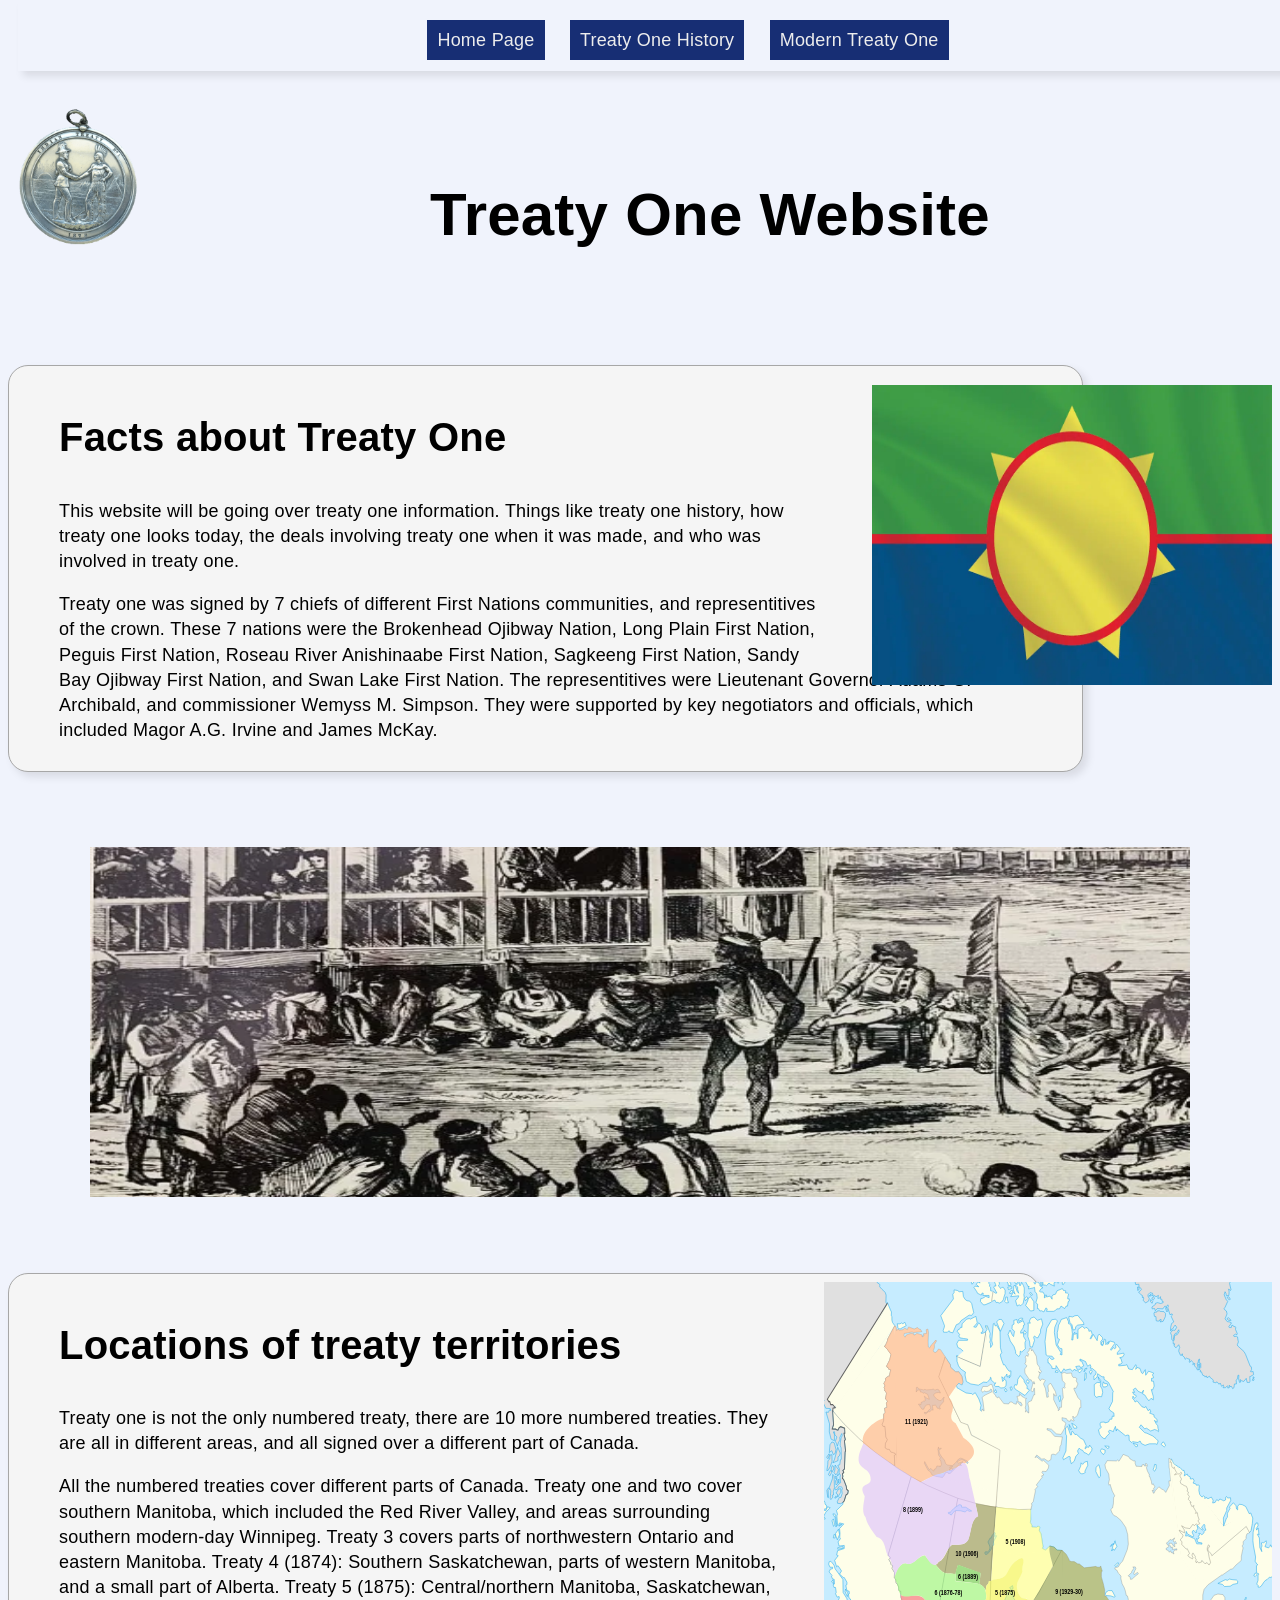
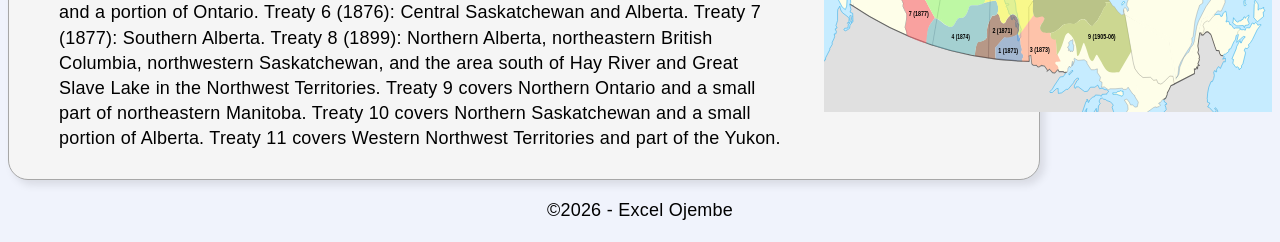
<file: index.html>
<!-- 
  Name: Excel Ojembe
  Course: Web Development II
  Teacher: Mr. Hardman
  School: Pembina Trails Collegiate
  Date Last Modified: May 14th 2026
-->
<!doctype html>
<html lang="en">
  <head>
    <meta charset="UTF-8" />
    <meta name="viewport" content="width=device-width, initial-scale=1.0" />
    <title>Treaty One Website | Home Page</title>
    <!-- 
      This is a link tag that connects this html page with the 
      corresponding css page to style all the tags that are styled
      in the css page.
    -->
    <link rel="stylesheet" href="stylesheets/css-pages-style.css" />
  </head>
  <body>
    <header>
      <nav>
        <ul>
          <li><a href="index.html">Home Page</a></li>
          <li><a href="treaty-one-history.html">Treaty One History</a></li>
          <li><a href="modern-treaty-one.html">Modern Treaty One</a></li>
        </ul>
      </nav>

      <img
        src="images/treaty one medal.png"
        alt="Logo of Treaty One medal picture"
        id="logo" />
      <!-- 
        This is a heading with the class of title. A class is an
        identification that is similar, to the ID tag, but is able
        to be put onto multiple tags, allowing you to style many
        tags with the same styling. It can be represented in css
        stylesheets by putting a period symbol, then the name of
        the class.
      -->
      <h1 class="title">Treaty One Website</h1>
    </header>
    <main>
      <section>
        <img
          id="treaty-one-flag"
          src="images/treaty one flag.webp"
          alt="Treaty One flag"
          width="400px"
          height="300px" />

        <div id="where-it-was-signed">
          <h2>Facts about Treaty One</h2>

          <p>
            This website will be going over treaty one information. Things like
            treaty one history, how treaty one looks today, the deals involving
            treaty one when it was made, and who was involved in treaty one.
          </p>

          <!-- 
            This is a div. A div is a tag that puts a section of text in it. This
            allows that section of text to be coded seperately from other sections
            of text in the website. This is useful for adding seperation and style
            to your website.
          -->

          <p>
            Treaty one was signed by 7 chiefs of different First Nations
            communities, and representitives of the crown. These 7 nations were
            the Brokenhead Ojibway Nation, Long Plain First Nation, Peguis First
            Nation, Roseau River Anishinaabe First Nation, Sagkeeng First
            Nation, Sandy Bay Ojibway First Nation, and Swan Lake First Nation.
            The representitives were Lieutenant Governor Adams G. Archibald, and
            commissioner Wemyss M. Simpson. They were supported by key
            negotiators and officials, which included Magor A.G. Irvine and
            James McKay.
          </p>
        </div>
      </section>
      <br />
      <section>
        <img
          id="website-banner"
          src="images/treaty one signing depiction.webp"
          alt="Large image of the depiction of the Treaty One signing"
          width="1100px"
          height="350px" />

        <br />

        <img
          id="treaty-territories"
          src="images/treaty map.svg"
          alt="Location of all the Treaty territories"
          width="448px"
          height="430px" />

        <div id="locations-of-treaties">
          <h2>Locations of treaty territories</h2>

          <p>
            Treaty one is not the only numbered treaty, there are 10 more
            numbered treaties. They are all in different areas, and all signed
            over a different part of Canada.
          </p>

          <p>
            All the numbered treaties cover different parts of Canada. Treaty
            one and two cover southern Manitoba, which included the Red River
            Valley, and areas surrounding southern modern-day Winnipeg. Treaty 3
            covers parts of northwestern Ontario and eastern Manitoba. Treaty 4
            (1874): Southern Saskatchewan, parts of western Manitoba, and a
            small part of Alberta. Treaty 5 (1875): Central/northern Manitoba,
            Saskatchewan, and a portion of Ontario. Treaty 6 (1876): Central
            Saskatchewan and Alberta. Treaty 7 (1877): Southern Alberta. Treaty
            8 (1899): Northern Alberta, northeastern British Columbia,
            northwestern Saskatchewan, and the area south of Hay River and Great
            Slave Lake in the Northwest Territories. Treaty 9 covers Northern
            Ontario and a small part of northeastern Manitoba. Treaty 10 covers
            Northern Saskatchewan and a small portion of Alberta. Treaty 11
            covers Western Northwest Territories and part of the Yukon.
          </p>
        </div>
      </section>
    </main>
    <footer>
      <!-- 
        This is a paragraph tag with a span around the text. A span is like a div, 
        but it only applies any styling done to it on either a sentence, or one word.
        This allows you to underline or bolden one word out of a sentence to symbolize
        the importance of the word.
      -->
      <p>&#169;2026 - Excel Ojembe</p>
    </footer>
  </body>
</html>
</file>
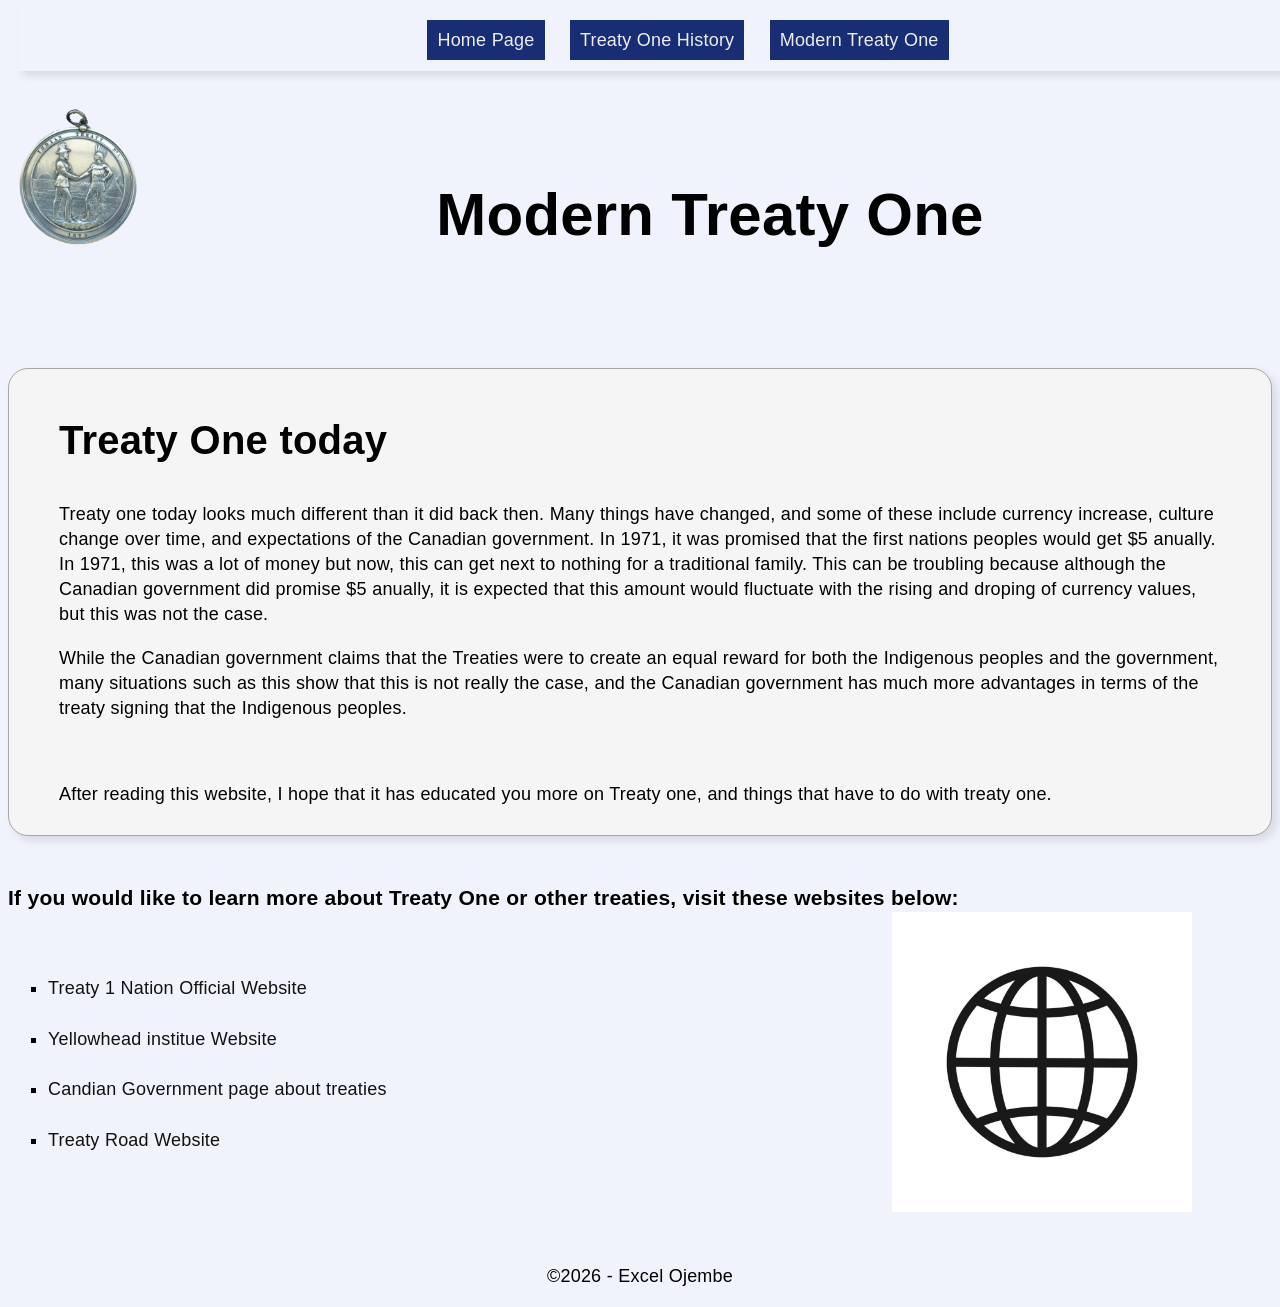
<file: modern-treaty-one.html>
<!-- 
  Name: Excel Ojembe
  Course: Web Development II
  Teacher: Mr. Hardman
  School: Pembina Trails Collegiate
  Date Last Modified: May 14th 2026
-->
<!doctype html>
<html lang="en">
  <head>
    <meta charset="UTF-8" />
    <meta name="viewport" content="width=device-width, initial-scale=1.0" />
    <title>Treaty One Website | Modern Treaty One</title>
    <link rel="stylesheet" href="stylesheets/css-pages-style.css" />
  </head>
  <body>
    <header>
      <nav>
        <ul>
          <li><a href="index.html">Home Page</a></li>
          <li><a href="treaty-one-history.html">Treaty One History</a></li>
          <li><a href="modern-treaty-one.html">Modern Treaty One</a></li>
        </ul>
      </nav>

      <img
        src="images/treaty one medal.png"
        alt="Logo of Treaty One medal picture"
        id="logo" />

      <h1 class="title">Modern Treaty One</h1>
    </header>
    <main>
      <section>
        <div id="treaty-one-today">
          <h2>Treaty One today</h2>
          <p>
            Treaty one today looks much different than it did back then. Many
            things have changed, and some of these include currency increase,
            culture change over time, and expectations of the Canadian
            government. In 1971, it was promised that the first nations peoples
            would get $5 anually. In 1971, this was a lot of money but now, this
            can get next to nothing for a traditional family. This can be
            troubling because although the Canadian government did promise $5
            anually, it is expected that this amount would fluctuate with the
            rising and droping of currency values, but this was not the case.
          </p>
          <p>
            While the Canadian government claims that the Treaties were to
            create an equal reward for both the Indigenous peoples and the
            government, many situations such as this show that this is not
            really the case, and the Canadian government has much more
            advantages in terms of the treaty signing that the Indigenous
            peoples.
          </p>
          <br />
          <p>
            After reading this website, I hope that it has educated you more on
            Treaty one, and things that have to do with treaty one.
          </p>
        </div>
      </section>
      <br />
      <img
        src="images/internet website.jpg"
        width="300"
        height="300"
        alt="Internet symbol"
        id="web-sign" />

      <h3>
        If you would like to learn more about Treaty One or other treaties,
        visit these websites below:
      </h3>
      <br />
      <ul type="square">
        <li>
          <a class="more-info" href="https://treaty1.ca/" target="_blank"
            >Treaty 1 Nation Official Website</a
          >
        </li>
        <br />
        <li>
          <a
            href="https://treatymap.yellowheadinstitute.org/"
            target="_blank"
            class="more-info"
            >Yellowhead institue Website</a
          >
        </li>
        <br />
        <li>
          <a
            href="https://www.rcaanc.gc.ca/eng/1100100028574/1529354437231"
            target="_blank"
            class="more-info"
            >Candian Government page about treaties</a
          >
        </li>
        <br />
        <li>
          <a
            href="https://www.treatyroad.ca/treaties-no-1-and-no-2"
            target="_blank"
            class="more-info"
            >Treaty Road Website</a
          >
        </li>
      </ul>
    </main>
    <br />
    <br />
    <br />
    <footer>
      <p>&#169;2026 - Excel Ojembe</p>
    </footer>
  </body>
</html>
</file>
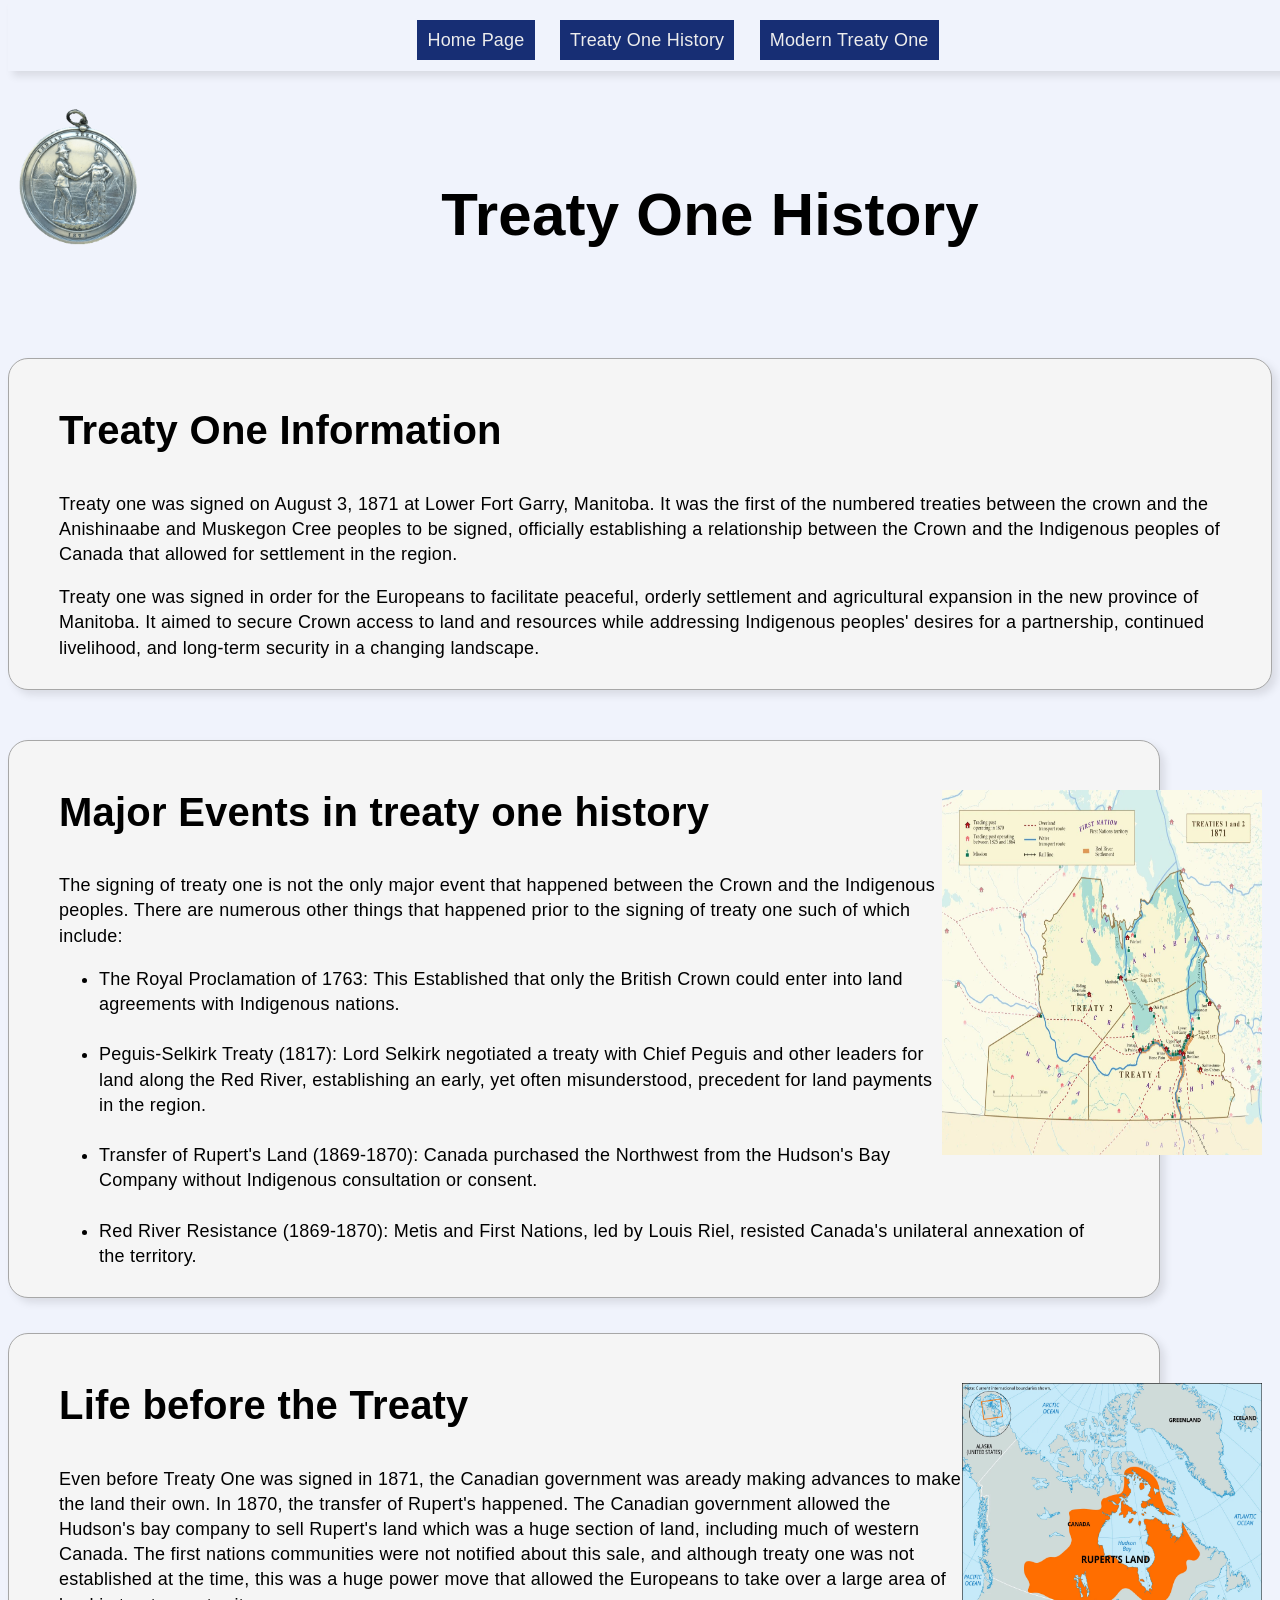
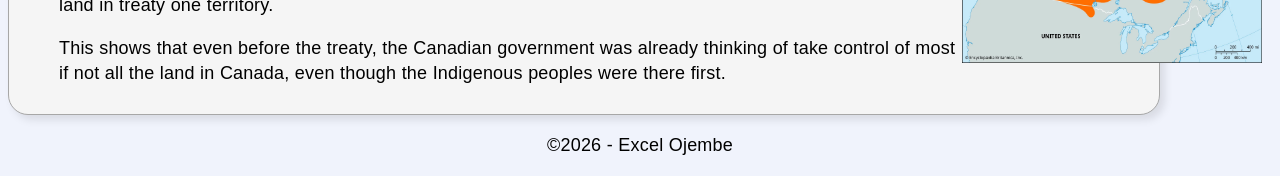
<file: treaty-one-history.html>
<!-- 
  Name: Excel Ojembe
  Course: Web Development II
  Teacher: Mr. Hardman
  School: Pembina Trails Collegiate
  Date Last Modified: May 14th 2026
-->
<!doctype html>
<html lang="en">
  <head>
    <meta charset="UTF-8" />
    <meta name="viewport" content="width=device-width, initial-scale=1.0" />
    <title>Treaty One Website | Treaty One History</title>
    <link rel="stylesheet" href="stylesheets/css-pages-style.css" />
  </head>
  <body>
    <nav>
      <ul>
        <li><a href="index.html">Home Page</a></li>
        <li><a href="treaty-one-history.html">Treaty One History</a></li>
        <li><a href="modern-treaty-one.html">Modern Treaty One</a></li>
      </ul>
    </nav>
    <header>
      <img
        src="images/treaty one medal.png"
        alt="Logo of Treaty One medal picture"
        id="logo" />

      <h1 class="title">Treaty One History</h1>
    </header>
    <main>
      <!-- 
        Section for all the treaty one history information
      -->
      <section>
        <div id="treaty-one-info">
          <h2>Treaty One Information</h2>
          <p>
            Treaty one was signed on August 3, 1871 at Lower Fort Garry,
            Manitoba. It was the first of the numbered treaties between the
            crown and the Anishinaabe and Muskegon Cree peoples to be signed,
            officially establishing a relationship between the Crown and the
            Indigenous peoples of Canada that allowed for settlement in the
            region.
          </p>
          <p>
            Treaty one was signed in order for the Europeans to facilitate
            peaceful, orderly settlement and agricultural expansion in the new
            province of Manitoba. It aimed to secure Crown access to land and
            resources while addressing Indigenous peoples' desires for a
            partnership, continued livelihood, and long-term security in a
            changing landscape.
          </p>
        </div>
        <br />
        <!-- 
          Image of the treaty one and two locations based on 1871
        -->
        <a
          href="https://canadiangeographic.ca/wp-content/uploads/2022/02/treaties1_2_20_online_01-1440x1161.jpg"
          target="_blank">
          <img
            id="treaty-map"
            src="images/treaty 1 and 2 map.webp"
            height="365px"
            width="320px"
            alt="A map of treaties 1 and 2" />
        </a>
        <div id="major-events">
          <h2>Major Events in treaty one history</h2>
          <p>
            The signing of treaty one is not the only major event that happened
            between the Crown and the Indigenous peoples. There are numerous
            other things that happened prior to the signing of treaty one such
            of which include:
          </p>
          <ul>
            <li>
              The Royal Proclamation of 1763: This Established that only the
              British Crown could enter into land agreements with Indigenous
              nations.
            </li>
            <br />
            <li>
              Peguis-Selkirk Treaty (1817): Lord Selkirk negotiated a treaty
              with Chief Peguis and other leaders for land along the Red River,
              establishing an early, yet often misunderstood, precedent for land
              payments in the region.
            </li>
            <br />
            <li>
              Transfer of Rupert's Land (1869-1870): Canada purchased the
              Northwest from the Hudson's Bay Company without Indigenous
              consultation or consent.
            </li>
            <br />
            <li>
              Red River Resistance (1869-1870): Metis and First Nations, led by
              Louis Riel, resisted Canada's unilateral annexation of the
              territory.
            </li>
          </ul>
        </div>
        <br />
        <img
          id="rupert-map"
          src="images/rupert's land map.webp"
          width="300px"
          height="280px"
          alt="A map showing where Rupert's land is, and how big it is" />
        <div id="before-treaty">
          <h2>Life before the Treaty</h2>
          <p>
            Even before Treaty One was signed in 1871, the Canadian government
            was aready making advances to make the land their own. In 1870, the
            transfer of Rupert's happened. The Canadian government allowed the
            Hudson's bay company to sell Rupert's land which was a huge section
            of land, including much of western Canada. The first nations
            communities were not notified about this sale, and although treaty
            one was not established at the time, this was a huge power move that
            allowed the Europeans to take over a large area of land in treaty
            one territory.
          </p>
          <p>
            This shows that even before the treaty, the Canadian government was
            already thinking of take control of most if not all the land in
            Canada, even though the Indigenous peoples were there first.
          </p>
        </div>
      </section>
    </main>
    <footer>
      <p>&#169;2026 - Excel Ojembe</p>
    </footer>
  </body>
</html>
</file>
<file: stylesheets/css-pages-style.css>
/* 
  I chose the color scheme of a very light blue for the background
  color and an off white for my div background colors. I chose
  light blue because it adds a subtle feeling of calmness which
  is important when going through websites because it is not too
  eye catching, but not too subtle at the same time, so it doesn't
  disturb the user's eyes, but does not go unnoticed either. I chose
  off white because dark colored text on top of light colored background
  is the best color combination for easy readability, and since it is 
  not encouraged to use pure white or pure black, I used an off white.
  I also used this color combination so that whoever is reading this
  website can retain the information, and learn more about the treaties.
  I also used a sans serif font because this website will mostly be
  targetting younger audiences, and since sans serif is more modern and 
  commonly used, I used it instead of serif.
*/

/* 
  This makes it so that the line height of all the lines in the website is
  1.4x space apart, more letter spacing, and more word spacing.
*/
* {
  line-height: 140%;
  letter-spacing: 0.02rem;
  word-spacing: 0.02rem;
}

/* 
  This makes it so that everything on the website is 62.5% of the
  frame of the website.
*/
html {
  font-size: 62.5%;
}

/* 
  This CSS code makes the background of my website an off-white,
  makes the font size 18 pixels, and makes the font family first
  helvetica, then arial, then just the default sans-serif font.
*/
body {
  background-color: #f0f3fc;
  font-size: 1.8rem;
  font-family: Helvetica, Arial, sans-serif;
}

/* 
  This CSS code makes my navigation unordered list be aligned in the
  center of the screen, and makes it have no bullet points.
*/
nav ul {
  text-align: center;
  list-style: none;
}

/* 
  This CSS code makes the background of my nav the same as the whole website,
  but have a bit less opacity making it so that when it scrolls over other
  elements, it does not fully block them out, and gives it a nicer look.
  It adds 10 pixels of padding sapce to the top, and gives it a position of
  fixed, always keeps it in the spot that it is in, and follows you when you
  are scrolling through the website. It gives it a width of 100% of the website,
  making it centered in the middle, and also gives it a box shadow, seperating it
  from the rest of the website's background. It has a z-index of 9999 which puts
  it above the rest of the website's elements when you scroll down.
*/
nav {
  background: rgba(240, 243, 252, 0.97);
  padding-top: 10px;
  position: fixed;
  top: 0;
  width: 100%;
  box-shadow: 4.7px 4.7px 8px rgba(0, 0, 0, 0.1);
  z-index: 9999;
}

/* 
  This CSS code makes everything in my header have 100 pixels of padding space at 
  the top, 10 pixels at the left, and 1 pixel at the right.
*/
header {
  padding: 100px 10px 1px;
}

/* 
  This makes my navigation links inline so they are next to each other.
*/
nav li {
  display: inline;
}

/* 
  This makes my navigation links not underlined, make the text color lighter,
  10 pixels of padding all around it, 20 pixels of margin space at the left of
  it, has a background color of dark blue, and transitions the box shadow, color,
  and background color when it is hovered over.
*/
nav a {
  text-decoration: none;
  color: #ededed;
  padding: 10px;
  margin-left: 20px;
  background-color: #172e74;
  transition:
    box-shadow 0.3s ease-in-out,
    color 0.3s ease-in-out,
    background-color 0.3s ease-in-out;
}

/* 
  Changes the color of the nav to light yellow when hovered over. I used orange 
  because of the yellow in the Treaty One flag.
*/
nav a:visited {
  color: rgb(255, 255, 183);
}

/* 
  This makes it so that the background color of my navigation links an off
  white, the color of the text a dark blue, and the box shadow much darker 
  than when it is not being hovered over.
*/
nav a:hover {
  background-color: #ededed;
  color: #172e74;
  box-shadow: 4.7px 6px 5px rgba(0, 0, 0, 0.5);
}

/* 
  This makes it so that if you have visited the website, and if it hovered 
  over, the background color changes to a light yellow. Again, using
  yellow for the Treaty One flag.
*/
nav a:visited:hover {
  background-color: rgb(255, 255, 183);
}

/* 
  This makes it so that the image in the corner of my website on the left, 
  makes it so that it adds 20 pixels of space between the image so that the
  title can be more centered. It also gives it a width of 120 pixels.
*/
#logo {
  height: auto;
  width: 120px;
  margin-right: 20px;
  float: left;
}

/* 
  This makes it so that all h1 tags are 60 pixels big.
*/
h1 {
  font-size: 6rem;
}

/* 
  This makes it so that all h2 sub-heading tags are 40 pixels big.
*/
h2 {
  font-size: 4rem;
}

/* 
  This makes it so that my title is aligned in the center of the screen, and
  so that the padding at the top is 25 pixels, and makes it so that the space
  at the bottom is 100 pixels.
*/
.title {
  padding-top: 25px;
  margin-bottom: 100px;
  text-align: center;
}

/* 
  This makes it so that the first image on my homepage goes to the right of 
  the screen, and has space to the left of it that is 40 pixels big.
*/
#treaty-one-flag {
  float: right;
  margin-left: 40px;
  translate: 0px 20px;
}

/* 
  This makes it so that this div has a backgound color of whitesmoke, a subtle
  box shadow that adds a ice effect, a very thin border, but not too thin so 
  that it can seperate it from the background color. It also makes the border
  rounder and not fully rectangular, puts 7 pixels of margin space at the top,
  makes the width of the div 973 pixels, and adds 10 pixels of padding at the 
  sides, and 50 pixels of padding at the top and bottom. It also transitions
  the translate and box shadow to ease in and out instead of just appearing.
*/
#where-it-was-signed {
  background-color: whitesmoke;
  box-shadow: 4.7px 4.7px 8px rgba(0, 0, 0, 0.1);
  border: solid 0.5px #a7a7a7;
  border-radius: 20px;
  margin-top: 7px;
  width: 973px;
  padding: 10px 50px;
  transition:
    translate 0.43s ease-out,
    box-shadow 0.2s ease-in;
}

/* 
  This makes it so that when the div is hovered over, its box shadow thickens, 
  and it moves upwards a little.
*/
#where-it-was-signed:hover {
  box-shadow: 4.7px 6px 5px rgba(0, 0, 0, 0.5);
  translate: 0px -10px;
}

/* 
  This makes it so that the is a very large picture of the depiction of the 
  signing of the first treaty is in the middle of the website, makes it have
  50 pixels of space on the top and bottom of the picture, and displays it
  as a block element.
*/
#website-banner {
  margin: auto;
  margin-bottom: 50px;
  margin-top: 50px;
  display: block;
}

/* 
  This makes it so that the image of the map of all the treaty territories 
  goes to the right of the screen, and has 40 pixels of space to the left
  of it. Translate makes it move 9 pixels downward.
*/
#treaty-territories {
  float: right;
  margin-left: 40px;
  translate: 0px 9px;
}

/* 
  This makes it so that this div has a backgound color of whitesmoke, a subtle
  box shadow that adds a ice effect, a very thin border, but not too thin so 
  that it can seperate it from the background color. It also makes the border
  rounder and not fully rectangular, puts 7 pixels of margin space at the top,
  makes the width of the div 930 pixels, and adds 10 pixels of padding at the 
  sides, and 50 pixels of padding at the top and bottom. It also transitions
  the translate and box shadow to ease in and out instead of just appearing.
*/
#locations-of-treaties {
  background-color: whitesmoke;
  box-shadow: 4.7px 4.7px 8px rgba(0, 0, 0, 0.1);
  border: solid 0.5px #a7a7a7;
  border-radius: 20px;
  width: 930px;
  padding: 10px 50px;
  transition:
    translate 0.43s ease-out,
    box-shadow 0.2s ease-in;
}

/* 
  This makes the box shadow of my div much darker when it gets hovered 
  over, and makes the div move 10 pixels up when hovered over.
*/
#locations-of-treaties:hover {
  box-shadow: 4.7px 6px 5px rgba(0, 0, 0, 0.5);
  translate: 0px -10px;
}

/* 
  This makes everything in my footer centered.
*/
footer {
  text-align: center;
}

/* 
  This makes it so that this div has a backgound color of whitesmoke, a subtle
  box shadow that adds a ice effect, a very thin border, but not too thin so 
  that it can seperate it from the background color. It also makes the border
  rounder and not fully rectangular, puts 7 pixels of margin space at the top,
  makes the width and height of the div auto, and adds 10 pixels of padding at the 
  sides, and 50 pixels of padding at the top and bottom. It also transitions
  the translate and box shadow to ease in and out instead of just appearing.
*/
#treaty-one-info {
  background-color: whitesmoke;
  box-shadow: 4.7px 4.7px 8px rgba(0, 0, 0, 0.1);
  border: solid 0.5px #a7a7a7;
  border-radius: 20px;
  padding: 10px 50px;
  height: auto;
  width: auto;
  margin-bottom: 15px;
  transition:
    translate 0.43s ease-out,
    box-shadow 0.2s ease-in;
}

/* 
  This makes the box shadow of my div much darker when it gets hovered 
  over, and makes the div move 10 pixels up when hovered over.
*/
#treaty-one-info:hover {
  box-shadow: 4.7px 6px 5px rgba(0, 0, 0, 0.5);
  translate: 0px -10px;
}

/* 
  This makes the second div of the second webpage have a background color
  of whitesmoke, makes the box shadow visible, but not too visible so it
  can have a nice subtle effect. It also makes it so that the div has a 
  border that is 0.5 pixels big and have a dark gray colour that will make
  it easily distinguishable from the background color. Border radius makes 
  the border curved and not fully rectangular, this css code gives it a 
  width of 1050 pixels, and adds 10 pixels of padding space to the left 
  of it and 10 pixels of margin space on the top of it. It also transitions 
  the translate and box-shadow properties from #major-events:hover so that 
  it eases in nicely.
*/
#major-events {
  background-color: whitesmoke;
  box-shadow: 4.7px 4.7px 8px rgba(0, 0, 0, 0.1);
  border: solid 0.5px #a7a7a7;
  border-radius: 20px;
  width: 1050px;
  padding: 10px 50px;
  margin-top: 10px;
  transition:
    translate 0.43s ease-out,
    box-shadow 0.2s ease-in;
}

/* 
  This makes the box shadow of my div much darker when it gets hovered 
  over, and makes the div move 10 pixels up when hovered over.
*/
#major-events:hover {
  box-shadow: 4.7px 6px 5px rgba(0, 0, 0, 0.5);
  translate: 0px -10px;
}

/* 
  This makes it so that this image floats to the right, displays as an inline 
  element so that it can be beside the other elements, 60 pixels of margin space
  at the top, and 10 pixels at the right, and transitions the opacity when it is
  hovered over to ease in and out.
*/
#treaty-map {
  margin-top: 60px;
  margin-right: 10px;
  float: right;
  display: inline;
  transition: opacity 0.3s ease-in-out;
}

/* 
  This makes it so that when the treaty map images is overed over, the opacity 
  changes to signify that the image can be clicked on.
*/
#treaty-map:hover {
  opacity: 0.55;
}

/* 
  This makes the second div of the second webpage have a background color
  of whitesmoke, makes the box shadow visible, but not too visible so it
  can have a nice subtle effect. It also makes it so that the div has a 
  border that is 0.5 pixels big and have a dark gray colour that will make
  it easily distinguishable from the background color. Border radius makes 
  the border curved and not fully rectangular, this css code gives it a 
  width of 1050 pixels, and adds 10 pixels of padding space to the left 
  of it and 10 pixels of margin space on the top of it. It also transitions 
  the translate and box-shadow properties from #major-events:hover so that 
  it eases in nicely.
*/
#before-treaty {
  background-color: whitesmoke;
  box-shadow: 4.7px 4.7px 8px rgba(0, 0, 0, 0.1);
  border: solid 0.5px #a7a7a7;
  border-radius: 20px;
  width: 1050px;
  padding: 10px 50px;
  margin-top: 10px;
  transition:
    translate 0.43s ease-out,
    box-shadow 0.2s ease-in;
}

/* 
  This makes the box shadow of my div much darker when it gets hovered 
  over, and makes the div move 10 pixels up when hovered over.
*/
#before-treaty:hover {
  box-shadow: 4.7px 6px 5px rgba(0, 0, 0, 0.5);
  translate: 0px -10px;
}

/* 
  This makes it so that this image floats to the right, and displays as
  an inline element so that it can be beside the other elements, has 
  10 pixels of space at the right of it, and 60 pixels of space at the
  top of it.
*/
#rupert-map {
  margin-top: 60px;
  float: right;
  display: inline;
  margin-right: 10px;
}

/* 
  This makes the second div of the second webpage have a background color
  of whitesmoke, makes the box shadow visible, but not too visible so it
  can have a nice subtle effect. It also makes it so that the div has a 
  border that is 0.5 pixels big and have a dark gray colour that will make
  it easily distinguishable from the background color. Border radius makes 
  the border curved and not fully rectangular, this css code makes it so that
  the height and width of it is auto, and adds 10 pixels of padding space to the left 
  of it and 10 pixels of margin space on the top of it. It also transitions 
  the translate and box-shadow properties from #major-events:hover so that 
  it eases in nicely.
*/
#treaty-one-today {
  background-color: whitesmoke;
  box-shadow: 4.7px 4.7px 8px rgba(0, 0, 0, 0.1);
  border: solid 0.5px #a7a7a7;
  border-radius: 20px;
  height: auto;
  width: auto;
  padding: 10px 50px;
  margin-top: 10px;
  transition:
    translate 0.43s ease-out,
    box-shadow 0.2s ease-in;
}

/* 
  This makes the box shadow of my div much darker when it gets hovered 
  over, and makes the div move 10 pixels up when hovered over.
*/
#treaty-one-today:hover {
  box-shadow: 4.7px 6px 5px rgba(0, 0, 0, 0.5);
  translate: 0px -10px;
}

/* 
  This makes it so that all the anchor tags that make up the more 
  information section have no text decoration, makes it so that
  the text color is near black, and transitions the opacity when
  it is hovered over the ease in and out.
*/
.more-info {
  text-decoration: none;
  color: #121212;
  transition: opacity 0.2s ease-in-out;
}

/* 
  This makes it so that any of the anchor tags in the more information
  seciton are hovered over, their opacity gets lighter.
*/
.more-info:hover {
  opacity: 0.35;
}

/* 
This makes the image of the website symbol display as an inline element
so that it can stay beside the other elements, floats the image to the
right, and translates it 80 pixels to the right and 50 pixels downward.
*/
#web-sign {
  display: inline;
  float: right;
  translate: -80px 50px;
}
</file>
